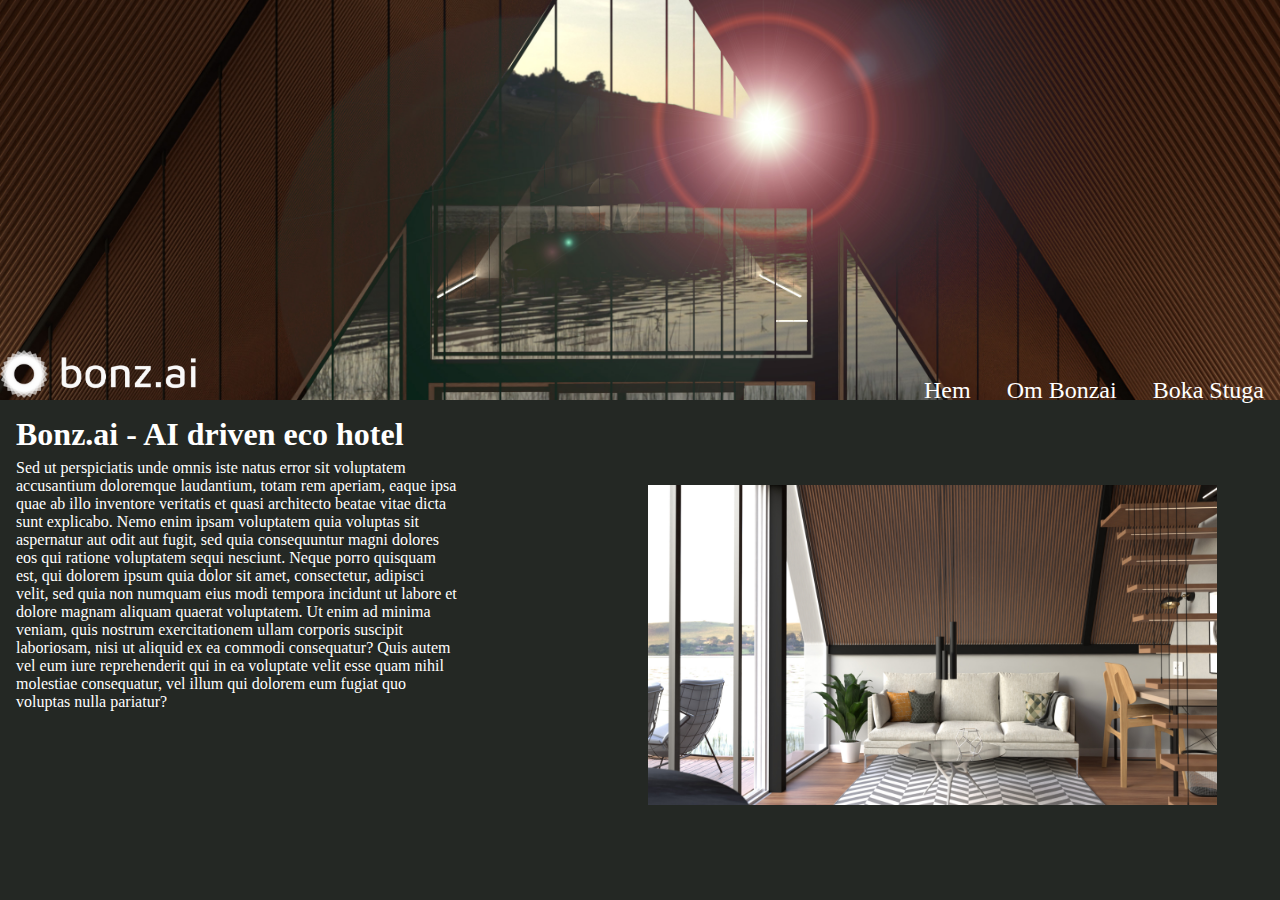
<file: index.html>
<!DOCTYPE html>
<html lang="en">

<head>
    <meta charset="UTF-8">
    <meta http-equiv="X-UA-Compatible" content="IE=edge">
    <meta name="viewport" content="width=device-width, initial-scale=1.0">
    <title>index</title>
    <link rel="stylesheet" href="css/styles.css">
</head>

<body>
    <header>
        <div class="header-container">
            <img class="logo" src="assets/logo/bonz.ai-logo-white-landscape.png">

            <nav class="nav">
                <a href="../index.html">
                    Hem
                </a>

                <a href="../pages/about-us.html">
                    Om Bonzai
                </a>

                <a href="../pages/book-cottage.html">
                    Boka Stuga
                </a>
            </nav>
        </div>
    </header>
    <main>
        <h1 class="title">
            Bonz.ai - AI driven eco hotel</h1>
        <div class="container">
            <p class="info-text">
                Sed ut perspiciatis unde omnis iste natus error sit voluptatem accusantium doloremque laudantium, totam
                rem aperiam, eaque ipsa quae ab illo inventore veritatis et quasi architecto beatae vitae dicta sunt
                explicabo. Nemo enim ipsam voluptatem quia voluptas sit aspernatur aut odit aut fugit, sed quia
                consequuntur magni dolores eos qui ratione voluptatem sequi nesciunt. Neque porro quisquam est, qui
                dolorem ipsum quia dolor sit amet, consectetur, adipisci velit, sed quia non numquam eius modi tempora
                incidunt ut labore et dolore magnam aliquam quaerat voluptatem. Ut enim ad minima veniam, quis nostrum
                exercitationem ullam corporis suscipit laboriosam, nisi ut aliquid ex ea commodi consequatur? Quis autem
                vel eum iure reprehenderit qui in ea voluptate velit esse quam nihil molestiae consequatur, vel illum
                qui dolorem eum fugiat quo voluptas nulla pariatur?</p>

            <img class="interior-photo" src="assets/photos/05-day.jpg" />
        </div>
    </main>
</body>

</html>
</file>
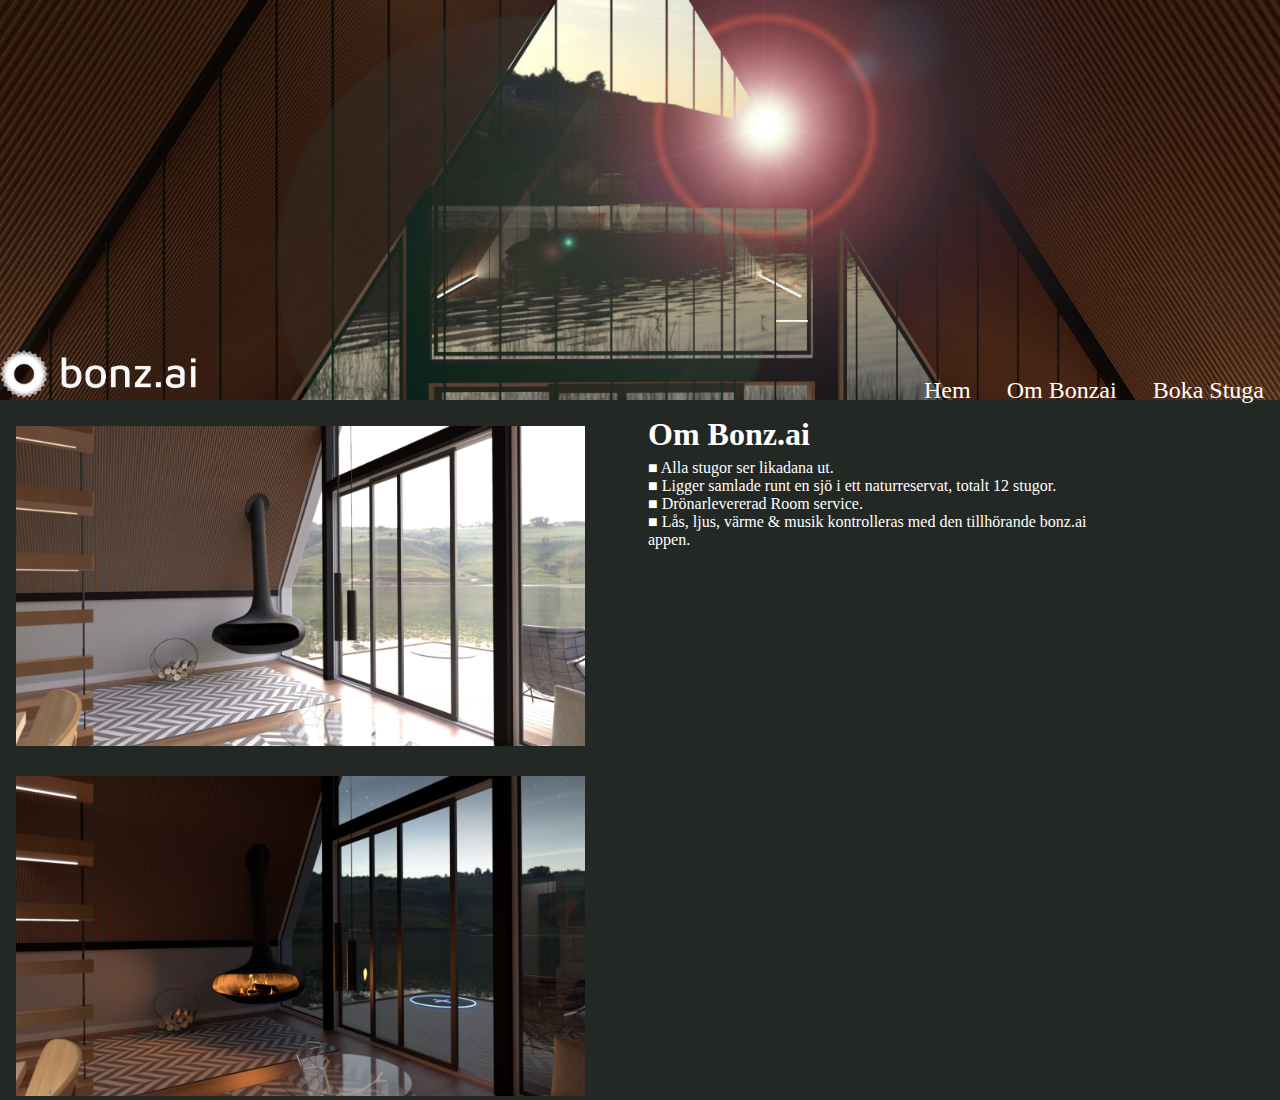
<file: pages/about-us.html>
<!DOCTYPE html>
<html lang="en">

<head>
    <meta charset="UTF-8">
    <meta http-equiv="X-UA-Compatible" content="IE=edge">
    <meta name="viewport" content="width=device-width, initial-scale=1.0">
    <title>about-us</title>
    <link rel="stylesheet" href="../css/styles.css">
</head>

<body>
    <header>
        <div class="header-container">
            <img class="logo" src="../assets/logo/bonz.ai-logo-white-landscape.png">

            <nav class="nav">
                <a href="../index.html">
                    Hem
                </a>

                <a href="../pages/about-us.html">
                    Om Bonzai
                </a>

                <a href="../pages/book-cottage.html">
                    Boka Stuga
                </a>
            </nav>
        </div>
    </header>

    <main>

        <div class="container">
            <div class img>
                <img class="interior-photo -1" src="../assets/photos/02-day.jpg" />
                <img class="interior-photo-2" src="../assets/photos/02-night.jpg" />
            </div>
            <div class="text-container">
                <h1 class="title-text">
                    Om Bonz.ai</h1>
                <p class="info-text">
                    ■ Alla stugor ser likadana ut. <br>
                    ■ Ligger samlade runt en sjö i ett naturreservat, totalt 12 stugor. <br>
                    ■ Drönarlevererad Room service. <br>
                    ■ Lås, ljus, värme & musik kontrolleras med den tillhörande bonz.ai
                    appen.</p>
            </div>
        </div>
    </main>
</body>

</html>
</file>
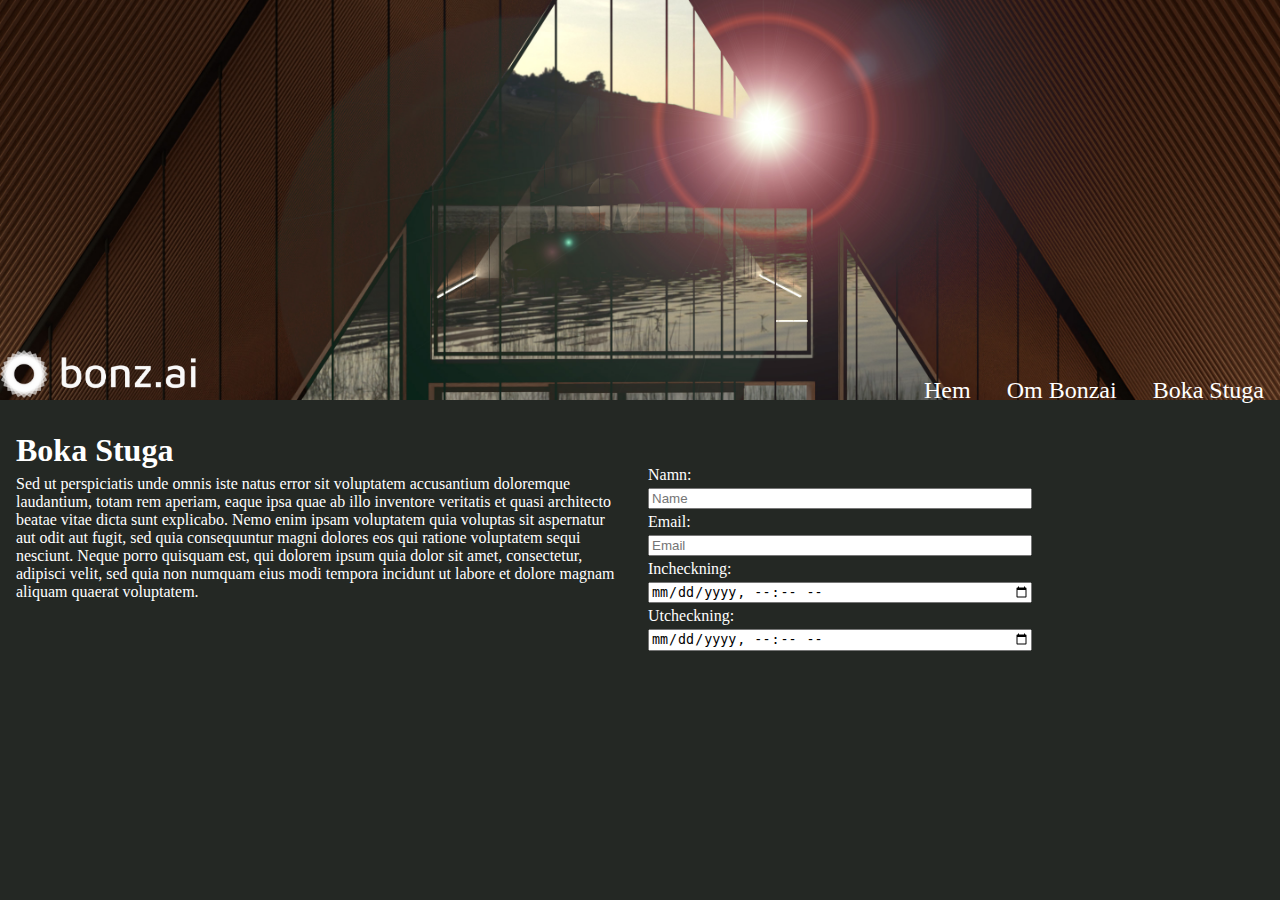
<file: pages/book-cottage.html>
<!DOCTYPE html>
<html lang="en">

<head>
    <meta charset="UTF-8">
    <meta http-equiv="X-UA-Compatible" content="IE=edge">
    <meta name="viewport" content="width=device-width, initial-scale=1.0">
    <title>book-cottage</title>
    <link rel="stylesheet" href="../css/styles.css">
</head>

<body>
    <header>
        <div class="header-container">
            <img class="logo" src="../assets/logo/bonz.ai-logo-white-landscape.png">

            <nav class="nav">
                <a href="../index.html">
                    Hem
                </a>

                <a href="../pages/about-us.html">
                    Om Bonzai
                </a>

                <a href="../pages/book-cottage.html">
                    Boka Stuga
                </a>
            </nav>
        </div>
    </header>

    <!-- main container -->
    <div class="content">

        <!-- container 1 -->
        <div class="text-container">
            <h1 class="title-text">
                Boka Stuga</h1>
            <p class="info-text">
                Sed ut perspiciatis unde omnis iste natus error sit voluptatem accusantium doloremque laudantium, totam
                rem
                aperiam, eaque ipsa quae ab illo inventore veritatis et quasi architecto beatae vitae dicta sunt
                explicabo. Nemo
                enim ipsam voluptatem quia voluptas sit aspernatur aut odit aut fugit, sed quia consequuntur magni
                dolores eos
                qui ratione voluptatem sequi nesciunt. Neque porro quisquam est, qui dolorem ipsum quia dolor sit amet,
                consectetur, adipisci velit, sed quia non numquam eius modi tempora incidunt ut labore et dolore magnam
                aliquam
                quaerat voluptatem. </p>
        </div>

        <!-- container 2 -->
        <form>
            <p>Namn:</p>
            <input type="text" id="name" placeholder="Name">
            <p>Email:</p>
            <input type="email" id="email" placeholder="Email">
            <p>Incheckning:</p>
            <input type="datetime-local" id="check-in">
            <p>Utcheckning:</p>
            <input type="datetime-local" id="check-out">
        </form>

    </div>




</body>

</html>
</file>
<file: css/styles.css>
body {
    background-color: #242824;
    color: white;
    font-family: outfit;
    margin: 0;
    padding: 0;
}

header {
    display: flex;
    background: url('/assets/photos/03-night.jpg');
    background-size: cover;
    background-repeat: no-repeat;
    background-position: center;
    height: 400px;
    /* background-color: red; */
}

h1 {
    margin: 0;
    padding: 0;
    /* padding-left: 16px; */
    padding-top: 16px;
    padding-bottom: 6px;
}

p {
    margin: 0;
    padding: 0;
}

.title {
    padding-left: 16px;
}

.header-container {
    display: flex;
    flex-direction: row;
    width: 100%;
    height: 50px;
    justify-content: space-between;
    align-self: flex-end;
    /* background-color: blue; */
    align-items: baseline;
}

.header-container nav {
    display: flex;
    flex-direction: row;
    column-gap: 20px;
    /* background-color: orange; */
}

/* 
.header-container nav a {
    background-color: green;
} */

.logo {
    height: 48px;
}

.nav a {
    color: white;
    text-decoration: none;
    font-size: x-large;
    padding-right: 16px;
}

/* 
header .nav {
    display: flex;
    flex-direction: row;
    align-items: flex-end;

} */

.container {
    display: grid;
    padding-left: 16px;
    grid-template-columns: repeat(2, 1fr);
}

.container p {
    width: 70%;
}

.container img {
    width: 90%;
    padding-top: 26px;
}

.content {
    display: flex;
    flex-direction: row;
    flex-wrap: wrap;
    /* background-color: red; */
}

.content .text-container {
    display: flex;
    flex-direction: column;
    /* background-color: green; */
    max-width: 600px;
    padding: 16px;
}

.content form {
    display: flex;
    flex-direction: column;
    /* background-color: yellow; */
    padding: 16px;
    padding-top: 66px;
    width: 30%;
    row-gap: 4px
}
</file>
